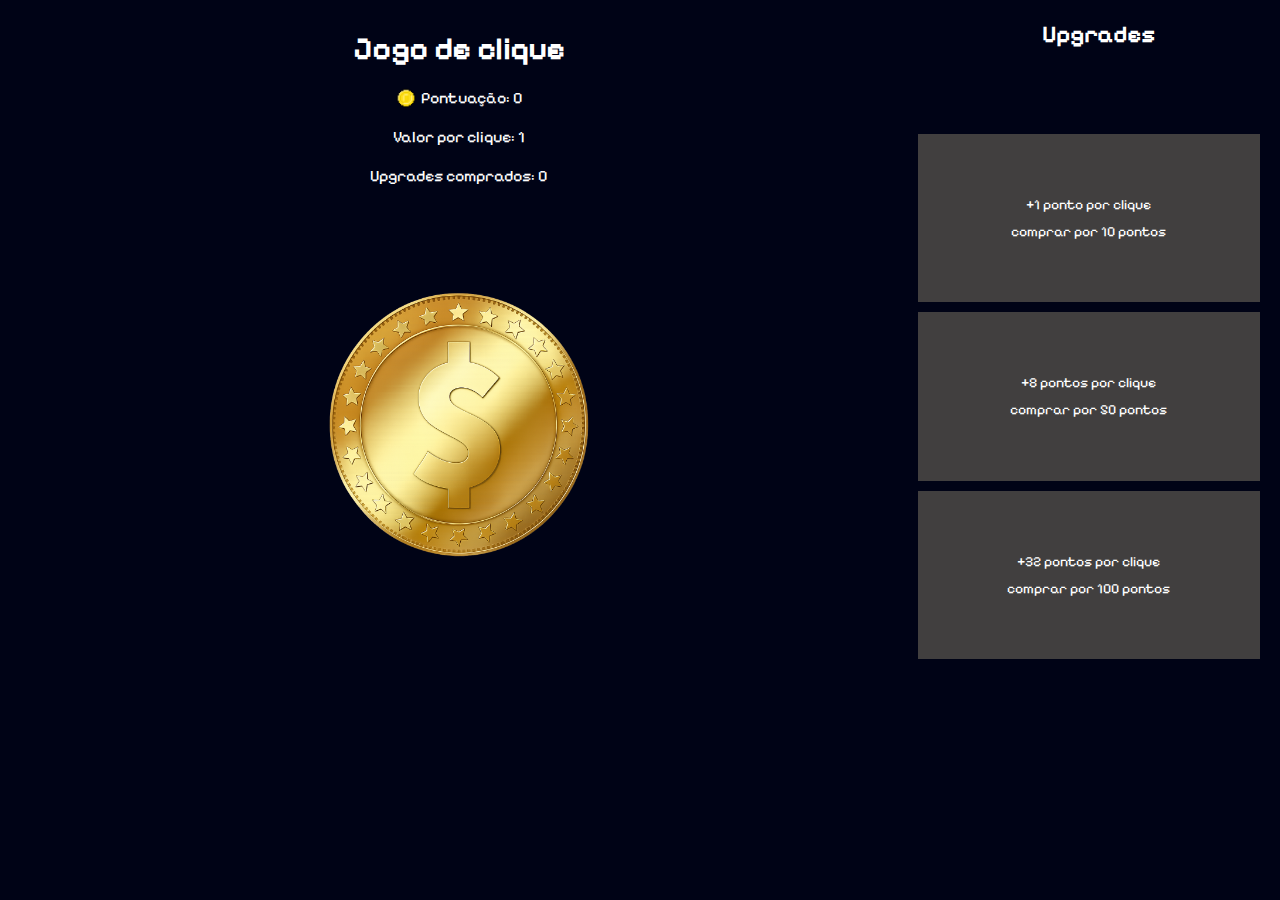
<file: index.html>
<!DOCTYPE html>
<html lang="pt-br">
<head>
  <meta charset="UTF-8">
  <meta name="viewport" content="width=device-width, initial-scale=1.0">
  <title>Jogo de clique</title>
  <link rel="stylesheet" href="assets/css/style.css">
</head>
<body>
  <div class="conteudo">
    <h1>Jogo de clique</h1>
    <div style="display: flex; align-items: center;">
      <div class="moeda" style="height: 20px; width: 20px;"></div>
      <p style="margin-left: 5px;">Pontuação: <span id="pontos">0</span></p>
    </div>
    <p>Valor por clique: <span id="valor-por-clique">1</span></p>
    <p>Upgrades comprados: <span id="comprados">0</span></p>
    <button class="botao-moeda" id="clique">
      <img style="pointer-events: none;" src="assets/images/moeda.png" alt="Moeda" />
    </button>
  </div>
  <div class="upgrade">
    <h2>Upgrades</h2>
    <button onclick="comprarValorClique(1)">
      <p>+1 ponto por clique</p>
      <p>comprar por 10 pontos</p>
    </button>
    <button onclick="comprarValorClique(2)">
      <p>+8 pontos por clique</p>
      <p>comprar por 50 pontos</p>
    </button>
    <button onclick="comprarValorClique(3)">
      <p>+32 pontos por clique</p>
      <p>comprar por 100 pontos</p>
    </button>
  </div>
  <script src="https://code.jquery.com/jquery-3.7.1.min.js" integrity="sha256-/JqT3SQfawRcv/BIHPThkBvs0OEvtFFmqPF/lYI/Cxo=" crossorigin="anonymous"></script>
  <script src="assets/js/script.js"></script>
</body>
</html>
</file>
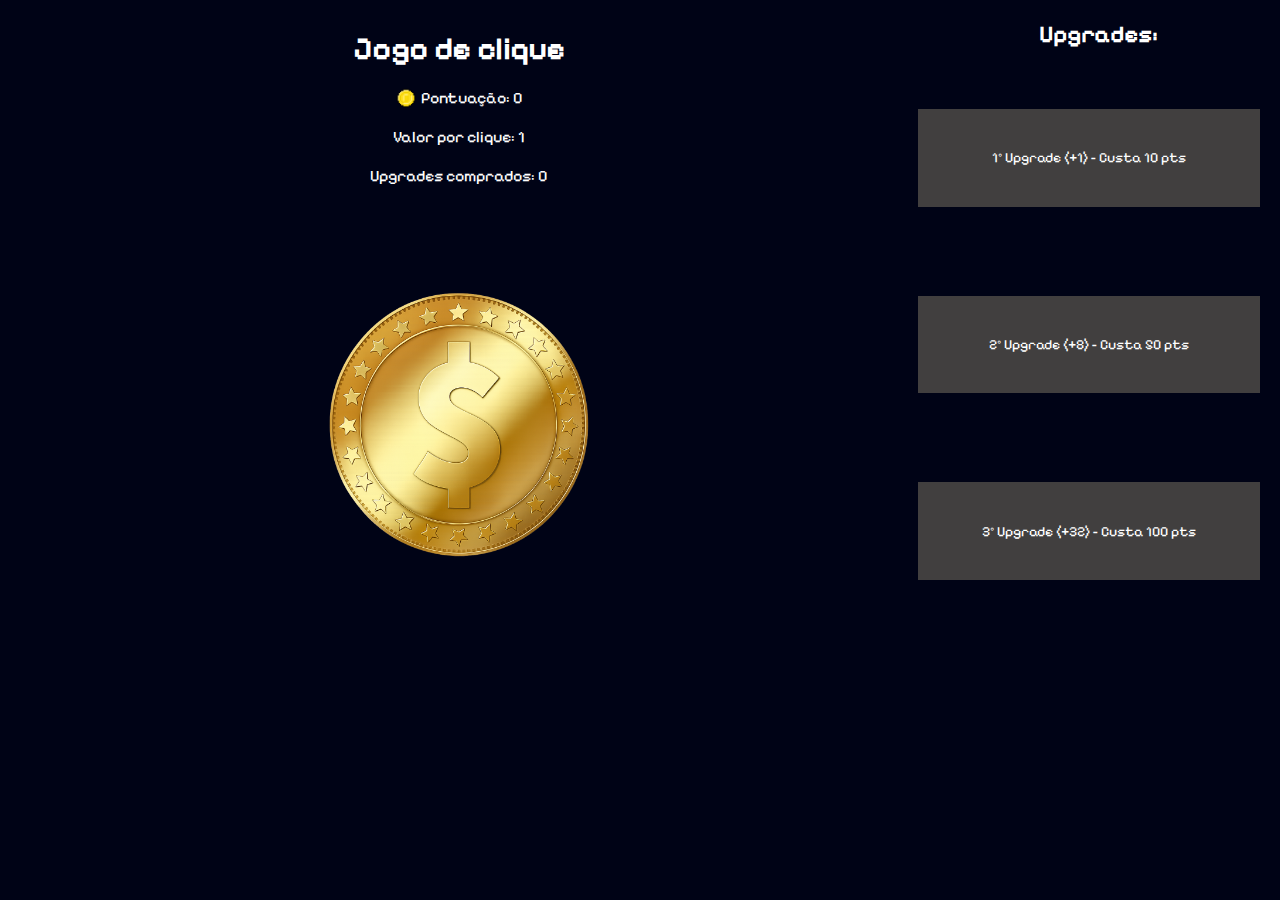
<file: teste.html>
<!DOCTYPE html>
<html lang="pt-br">

<head>
    <meta charset="UTF-8">
    <meta name="viewport" content="width=device-width, initial-scale=1.0">
    <title>Jogo do Clique</title>
    <link rel="stylesheet" href="assets/css/style_2.css">
</head>

<body>

    <div class="conteudo">
        <h1>Jogo de clique</h1>
        <div style="display: flex; align-items: center;">
            <div class="moeda" style="height: 20px; width: 20px;"></div>
            <p style="margin-left: 5px;">Pontuação: <span id="pontos">0</span></p>
        </div>

        <p>Valor por clique: <span id="ValorClique">1</span></p>
        <p>Upgrades comprados: <span id="comprados">0</span></p>

        <button class="botaoMoeda" id="clique">
            <img style="pointer-events: none;" src="png/moeda_sem_fundo.png" alt="moeda" />
        </button>
    </div>

    <div class="upgrade">
        <h2>Upgrades:</h2>
        <button onclick="comprarValorClique(1)"> 1° Upgrade (+1) - Custa 10 pts</button><br>
        <button onclick="comprarValorClique(2)"> 2° Upgrade (+8) - Custa 50 pts</button><br>
        <button onclick="comprarValorClique(3)"> 3° Upgrade (+32) - Custa 100 pts</button><br>
    </div>

    <script src="assets/js/script.js"></script>

</body>

</html>
</file>
<file: assets/css/style.css>
@import url('https://fonts.googleapis.com/css2?family=Pixelify+Sans:wght@400..700&display=swap');

* {
  padding: 0;
  margin: 0;
  box-sizing: border-box;
  font-family: "Pixelify Sans", sans-serif;
  font-optical-sizing: auto;
  color: #fff;
}

body {
  background: #000316;
  display: flex;
}

.conteudo {
  display: flex;
  flex-direction: column;
  padding: 20px;
  border-radius: 10px;
  width: 100%;
  align-items: center;
}

h1 {
  margin: 10px 0;
}

p {
  margin: 10px 0;
}

.botao-moeda {
  background: none;
  border: none;
  cursor: pointer;
}

.botao-moeda img {
  width: 300px;
}

.upgrade {
  display: flex;
  margin-top: 20px;
  justify-content: center;
  flex-wrap: wrap;
  width: 40%;
}

.upgrade button {
  display: block;
  width: 100%;
  margin-bottom: 10px;
  margin-right: 20px;
  padding: 10px;
  font-size: 14px;
  background-color: rgb(65, 63, 63);
  border: none;
  cursor: pointer;
}

.upgrade button:hover {
  background-color: #959292;
}

.moeda {
  height: 50px;
  width: 50px;
  background-size: 650% 135%;
  background-image: url(../images/spirte_moedas.png);
  background-repeat: no-repeat;
  background-position: 1.19% 50%;
  animation: girar-moeda 1s infinite linear;
}

.moeda.pular {
  animation: girar-moeda 1s infinite linear, pular-moeda 2s infinite linear;
}

.moeda.subir {
  animation: subir-moeda 1.5s linear;
}

@keyframes pular-moeda {
  0% {
    margin-bottom: 0;
  }

  50% {
    margin-bottom: 20px;
  }

  100% {
    margin-bottom: 0;
  }
}

@keyframes subir-moeda {
  0% {
    top: 0;
  }

  100% {
    top: 200px;
  }
}

@keyframes girar-moeda {
  0%,
  16.29% {
    background-position-x: 1.19%;
  }

  16.3%,
  33.29% {
    background-position-x: 20%;
  }

  33.3%,
  49.99% {
    background-position-x: 40%;
  }

  50%,
  66.59% {
    background-position-x: 60%;
  }

  66.6%,
  83.29% {
    background-position-x: 80%;
  }

  83.3%,
  99.99% {
    background-position-x: 100%;
  }

  100% {
    background-position-x: 1.19%;
  }
}
</file>
<file: assets/css/style_2.css>
@import url('https://fonts.googleapis.com/css2?family=Pixelify+Sans:wght@400..700&display=swap');

* {
    padding: 0;
    margin: 0;
    box-sizing: border-box;
    font-family: "Pixelify Sans", sans-serif;
    font-optical-sizing: auto;
    color: white;
}

body {
    background: #000316;
    display: flex;
}

.conteudo {
    display: flex;
    flex-direction: column;
    padding: 20px;
    border-radius: 10px;
    width: 100%;
    align-items:center;

}

h1 {
    margin: 10px 0;
}

p {
    margin: 10px 0;
}

.botaoMoeda {
    background: none;
    border: none;
    cursor: pointer;
}

.botaoMoeda img {
    width: 300px;
}

.upgrade {
    display: flex;
    margin-top: 20px;
    justify-content: center;
    flex-wrap: wrap;
    width: 40%;
}

.upgrade button {
    display: block;
    width: 100%;
    margin-bottom: 10px;
    margin-right: 20px;
    padding: 10px;
    font-size: 14px;
    background-color: rgb(65, 63, 63);
    border: none;
    cursor: pointer;
}

.upgrade button:hover {
    background-color: #959292;
}

.moeda {
    height: 50px;
    width: 50px;
    background-size: 650% 135%;
    background-image: url(../images/spirte_moedas.png);
    background-repeat: no-repeat;
    background-position: 1.19% 50%;
    animation: girar-moeda 1s infinite linear;
}

.moeda.pular {
    animation: girar-moeda 1s infinite linear, pular-moeda 2s infinite linear;
}


@keyframes pular-moeda {
    0% {
        margin-bottom: 0;
    }

    50% {
        margin-bottom: 20px;
    }

    100% {
        margin-bottom: 0;
    }
}

@keyframes girar-moeda {

    0%,
    16.29% {
        background-position-x: 1.19%;
    }

    16.3%,
    33.29% {
        background-position-x: 20%;
    }

    33.3%,
    49.99% {
        background-position-x: 40%;
    }

    50%,
    66.59% {
        background-position-x: 60%;
    }

    66.6%,
    83.29% {
        background-position-x: 80%;
    }

    83.3%,
    99.99% {
        background-position-x: 100%;
    }

    100% {
        background-position-x: 1.19%;
    }
}
</file>
